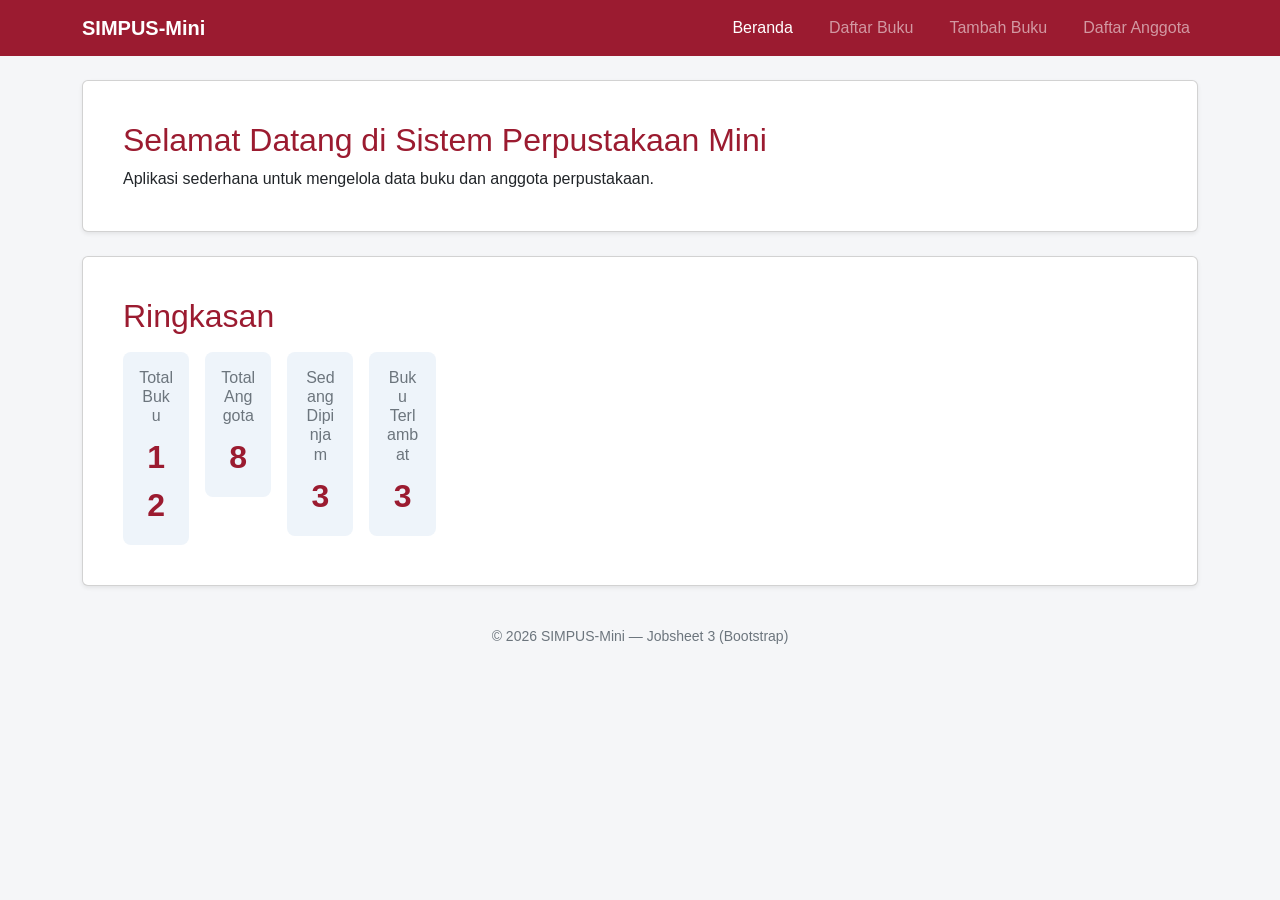
<file: Jobsheet1/index.html>
<!DOCTYPE html>
<html lang="id">
<head>
    <meta charset="UTF-8">
    <meta name="viewport" content="width=device-width, initial-scale=1">
    <title>SIMPUS-Mini | Beranda</title>
    <link href="https://cdn.jsdelivr.net/npm/bootstrap@5.3.3/dist/css/bootstrap.min.css" rel="stylesheet">
    <link rel="stylesheet" href="assets/css/style.css">
</head>
<body>
    <header class="navbar navbar-expand-lg navbar-dark" style="background-color:#9B1B30;">
        <div class="container">
            <a class="navbar-brand fw-semibold" href="index.html">SIMPUS-Mini</a>
            <button class="navbar-toggler" type="button" data-bs-toggle="collapse" data-bs-target="#navMenu" aria-controls="navMenu" aria-expanded="false" aria-label="Toggle navigation">
                <span class="navbar-toggler-icon"></span>
            </button>
            <nav class="collapse navbar-collapse" id="navMenu">
                <ul class="navbar-nav ms-auto">
                    <li class="nav-item"><a class="nav-link active" href="index.html">Beranda</a></li>
                    <li class="nav-item"><a class="nav-link" href="buku/list.html">Daftar Buku</a></li>
                    <li class="nav-item"><a class="nav-link" href="buku/tambah.html">Tambah Buku</a></li>
                    <li class="nav-item"><a class="nav-link" href="anggota/list.html">Daftar Anggota</a></li>
                </ul>
            </nav>
        </div>
    </header>

    <main class="container my-4">
        <section class="card shadow-sm mb-4">
            <div class="card-body">
                <h2 class="card-title" style="color:#9B1B30;">Selamat Datang di Sistem Perpustakaan Mini</h2>
                <p class="card-text mb-0">Aplikasi sederhana untuk mengelola data buku dan anggota perpustakaan.</p>
            </div>
        </section>

        <section class="card shadow-sm mb-4">
            <div class="card-body">
                <h2 class="card-title mb-3" style="color:#9B1B30;">Ringkasan</h2>
                <div class="row g-3 text-center">
                     <div class="col-12 col-md-6 col-lg-3">
                        <div class="p-3 rounded-3" style="background-color:#eef4fa;">
                            <h3 class="h6 text-secondary">Total Buku</h3>
                            <p class="fs-2 fw-bold mb-0" style="color:#9B1B30;">12</p>
                        </div>
                    </div>
                    <div class="col-12 col-md-6 col-lg-3">
                        <div class="p-3 rounded-3" style="background-color:#eef4fa;">
                            <h3 class="h6 text-secondary">Total Anggota</h3>
                            <p class="fs-2 fw-bold mb-0" style="color:#9B1B30;">8</p>
                        </div>
                    </div>
                    <div class="col-12 col-md-6 col-lg-3">
                        <div class="p-3 rounded-3" style="background-color:#eef4fa;">
                            <h3 class="h6 text-secondary">Sedang Dipinjam</h3>
                            <p class="fs-2 fw-bold mb-0" style="color:#9B1B30;">3</p>
                        </div>
                    </div>
                    <div class="col-12 col-md-6 col-lg-3">
                        <div class="p-3 rounded-3" style="background-color:#eef4fa;">
                            <h3 class="h6 text-secondary">Buku Terlambat</h3>
                            <p class="fs-2 fw-bold mb-0" style="color:#9B1B30;">3</p>
                        </div>
                    </div>
                </div>
            </div>
        </section>
    </main>

    <footer class="text-center text-secondary py-3 small">
        <p class="mb-0">&copy; 2026 SIMPUS-Mini &mdash; Jobsheet 3 (Bootstrap)</p>
    </footer>

    <script src="https://cdn.jsdelivr.net/npm/bootstrap@5.3.3/dist/js/bootstrap.bundle.min.js"></script>
</body>
</html>
</file>
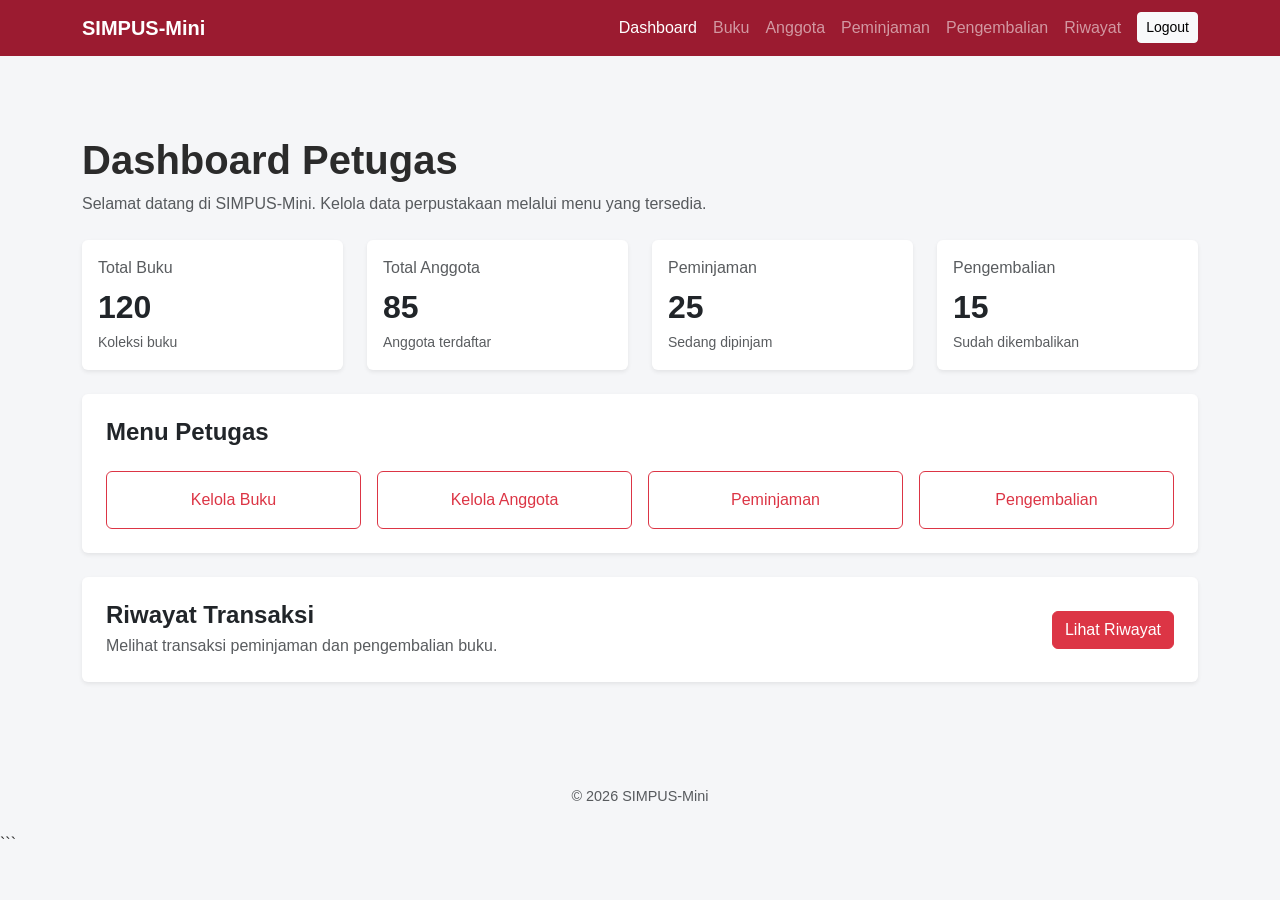
<file: Jobsheet1/dashboard.html>
<!DOCTYPE html>
<html lang="id">
<head>
    <meta charset="UTF-8">
    <meta name="viewport" content="width=device-width, initial-scale=1">

    <title>SIMPUS-Mini | Dashboard Petugas</title>

    <!-- Bootstrap 5.3.3 -->
    <link href="https://cdn.jsdelivr.net/npm/bootstrap@5.3.3/dist/css/bootstrap.min.css" rel="stylesheet">

    <!-- CSS Custom -->
    <link rel="stylesheet" href="assets/css/style.css">
</head>

<body>

    <!-- Navbar -->
    <nav class="navbar navbar-expand-lg navbar-dark"
         style="background-color: #9B1B30;">

        <div class="container">

            <a class="navbar-brand fw-bold" href="dashboard.html">
                SIMPUS-Mini
            </a>

            <button class="navbar-toggler"
                    type="button"
                    data-bs-toggle="collapse"
                    data-bs-target="#navbarNav">

                <span class="navbar-toggler-icon"></span>

            </button>

            <div class="collapse navbar-collapse" id="navbarNav">

                <ul class="navbar-nav ms-auto">

                    <li class="nav-item">
                        <a class="nav-link active"
                           href="dashboard.html">
                            Dashboard
                        </a>
                    </li>

                    <li class="nav-item">
                        <a class="nav-link"
                           href="buku/list.html">
                            Buku
                        </a>
                    </li>

                    <li class="nav-item">
                        <a class="nav-link"
                           href="anggota/list.html">
                            Anggota
                        </a>
                    </li>

                    <li class="nav-item">
                        <a class="nav-link"
                           href="peminjaman.html">
                            Peminjaman
                        </a>
                    </li>

                    <li class="nav-item">
                        <a class="nav-link"
                           href="pengembalian.html">
                            Pengembalian
                        </a>
                    </li>

                    <li class="nav-item">
                        <a class="nav-link"
                           href="riwayat.html">
                            Riwayat
                        </a>
                    </li>

                    <li class="nav-item ms-lg-2">
                        <a class="btn btn-light btn-sm mt-1"
                           href="login.html">
                            Logout
                        </a>
                    </li>

                </ul>

            </div>

        </div>

    </nav>


    <!-- Konten Dashboard -->
    <main class="container py-5">

        <!-- Judul -->
        <div class="mb-4">

            <h1 class="fw-bold">
                Dashboard Petugas
            </h1>

            <p class="text-muted">
                Selamat datang di SIMPUS-Mini.
                Kelola data perpustakaan melalui menu yang tersedia.
            </p>

        </div>


        <!-- Statistik -->
        <div class="row g-4 mb-4">

            <!-- Buku -->
            <div class="col-md-6 col-lg-3">

                <div class="card border-0 shadow-sm h-100">

                    <div class="card-body">

                        <p class="text-muted mb-2">
                            Total Buku
                        </p>

                        <h2 class="fw-bold mb-1">
                            120
                        </h2>

                        <small class="text-muted">
                            Koleksi buku
                        </small>

                    </div>

                </div>

            </div>


            <!-- Anggota -->
            <div class="col-md-6 col-lg-3">

                <div class="card border-0 shadow-sm h-100">

                    <div class="card-body">

                        <p class="text-muted mb-2">
                            Total Anggota
                        </p>

                        <h2 class="fw-bold mb-1">
                            85
                        </h2>

                        <small class="text-muted">
                            Anggota terdaftar
                        </small>

                    </div>

                </div>

            </div>


            <!-- Peminjaman -->
            <div class="col-md-6 col-lg-3">

                <div class="card border-0 shadow-sm h-100">

                    <div class="card-body">

                        <p class="text-muted mb-2">
                            Peminjaman
                        </p>

                        <h2 class="fw-bold mb-1">
                            25
                        </h2>

                        <small class="text-muted">
                            Sedang dipinjam
                        </small>

                    </div>

                </div>

            </div>


            <!-- Pengembalian -->
            <div class="col-md-6 col-lg-3">

                <div class="card border-0 shadow-sm h-100">

                    <div class="card-body">

                        <p class="text-muted mb-2">
                            Pengembalian
                        </p>

                        <h2 class="fw-bold mb-1">
                            15
                        </h2>

                        <small class="text-muted">
                            Sudah dikembalikan
                        </small>

                    </div>

                </div>

            </div>

        </div>


        <!-- Menu Petugas -->
        <div class="card border-0 shadow-sm">

            <div class="card-body p-4">

                <h4 class="fw-bold mb-4">
                    Menu Petugas
                </h4>

                <div class="row g-3">

                    <!-- Buku -->
                    <div class="col-md-6 col-lg-3">

                        <a href="buku/list.html"
                           class="btn btn-outline-danger w-100 py-3">

                            Kelola Buku

                        </a>

                    </div>


                    <!-- Anggota -->
                    <div class="col-md-6 col-lg-3">

                        <a href="anggota/list.html"
                           class="btn btn-outline-danger w-100 py-3">

                            Kelola Anggota

                        </a>

                    </div>


                    <!-- Peminjaman -->
                    <div class="col-md-6 col-lg-3">

                        <a href="peminjaman.html"
                           class="btn btn-outline-danger w-100 py-3">

                            Peminjaman

                        </a>

                    </div>


                    <!-- Pengembalian -->
                    <div class="col-md-6 col-lg-3">

                        <a href="pengembalian.html"
                           class="btn btn-outline-danger w-100 py-3">

                            Pengembalian

                        </a>

                    </div>

                </div>

            </div>

        </div>


        <!-- Riwayat -->
        <div class="card border-0 shadow-sm mt-4">

            <div class="card-body p-4">

                <div class="d-flex justify-content-between
                            align-items-center">

                    <div>

                        <h4 class="fw-bold mb-1">
                            Riwayat Transaksi
                        </h4>

                        <p class="text-muted mb-0">
                            Melihat transaksi peminjaman dan
                            pengembalian buku.
                        </p>

                    </div>

                    <a href="riwayat.html"
                       class="btn btn-danger">

                        Lihat Riwayat

                    </a>

                </div>

            </div>

        </div>

    </main>


    <!-- Footer -->
    <footer class="text-center py-4">

        <p class="text-muted mb-0">
            &copy; 2026 SIMPUS-Mini
        </p>

    </footer>


    <!-- Bootstrap JavaScript -->
    <script src="https://cdn.jsdelivr.net/npm/bootstrap@5.3.3/dist/js/bootstrap.bundle.min.js">
    </script>

</body>
</html>
```
</file>
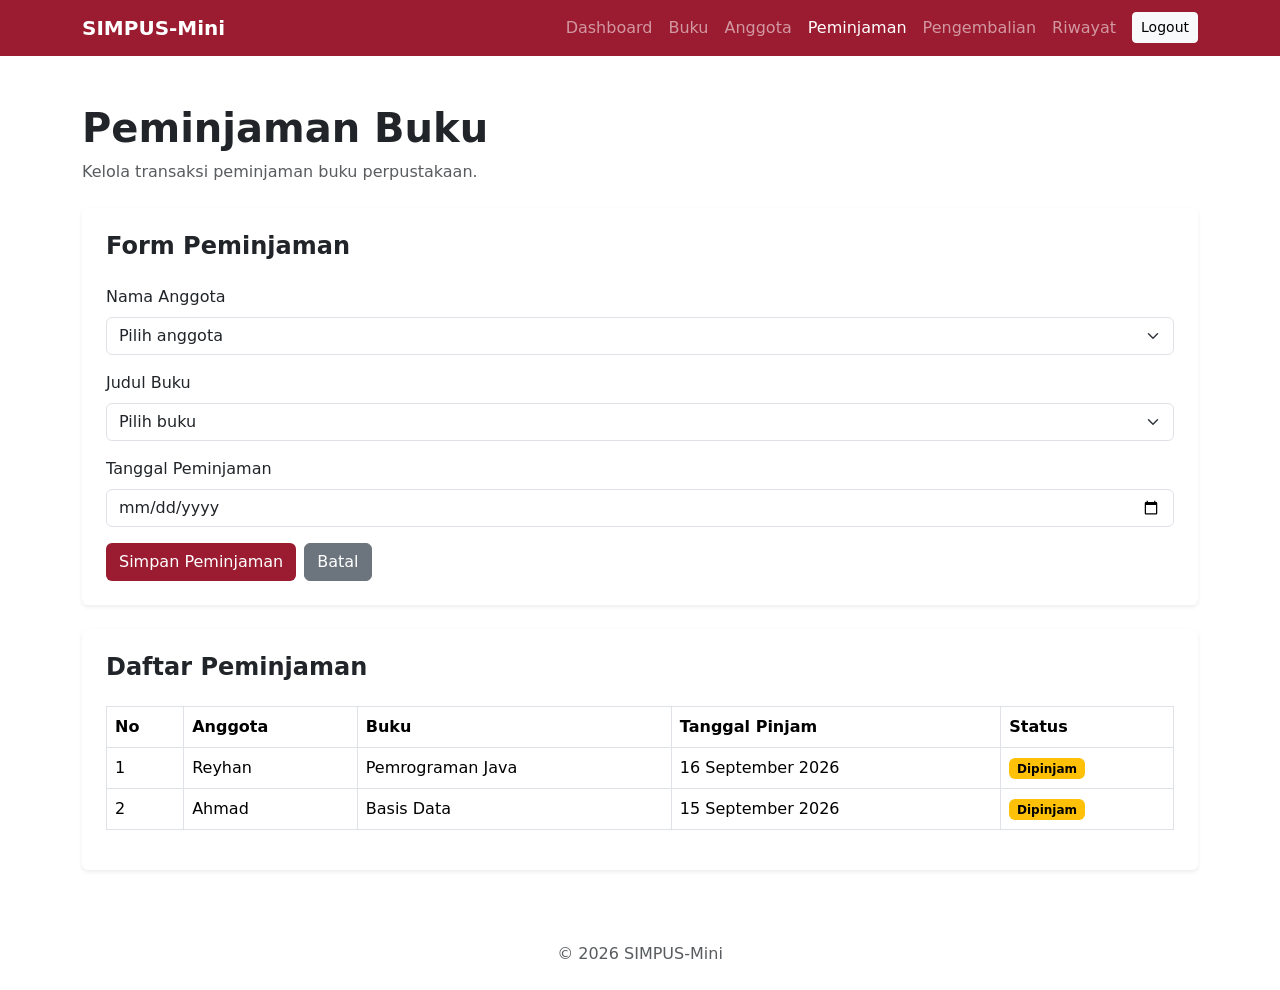
<file: Jobsheet1/Peminjaman.html>
<!DOCTYPE html>
<html lang="id">

<head>

    <meta charset="UTF-8">

    <meta name="viewport"
        content="width=device-width, initial-scale=1.0">

    <title>SIMPUS-Mini | Peminjaman</title>

    <!-- Bootstrap 5.3.3 -->
    <link
        href="https://cdn.jsdelivr.net/npm/bootstrap@5.3.3/dist/css/bootstrap.min.css"
        rel="stylesheet">

</head>

<body>

    <!-- Navbar -->
    <nav class="navbar navbar-expand-lg navbar-dark"
        style="background-color: #9B1B30;">

        <div class="container">

            <a class="navbar-brand fw-bold"
                href="dashboard.html">

                SIMPUS-Mini

            </a>

            <button class="navbar-toggler"
                type="button"
                data-bs-toggle="collapse"
                data-bs-target="#navbarNav">

                <span class="navbar-toggler-icon"></span>

            </button>

            <div class="collapse navbar-collapse"
                id="navbarNav">

                <ul class="navbar-nav ms-auto">

                    <li class="nav-item">

                        <a class="nav-link"
                            href="dashboard.html">

                            Dashboard

                        </a>

                    </li>

                    <li class="nav-item">

                        <a class="nav-link"
                            href="buku/list.html">

                            Buku

                        </a>

                    </li>

                    <li class="nav-item">

                        <a class="nav-link"
                            href="anggota/list.html">

                            Anggota

                        </a>

                    </li>

                    <li class="nav-item">

                        <a class="nav-link active"
                            href="peminjaman.html">

                            Peminjaman

                        </a>

                    </li>

                    <li class="nav-item">

                        <a class="nav-link"
                            href="pengembalian.html">

                            Pengembalian

                        </a>

                    </li>

                    <li class="nav-item">

                        <a class="nav-link"
                            href="riwayat.html">

                            Riwayat

                        </a>

                    </li>

                    <li class="nav-item ms-lg-2">

                        <a class="btn btn-light btn-sm mt-1"
                            href="login.html">

                            Logout

                        </a>

                    </li>

                </ul>

            </div>

        </div>

    </nav>


    <!-- Konten -->
    <main class="container py-5">

        <!-- Judul -->
        <div class="mb-4">

            <h1 class="fw-bold">
                Peminjaman Buku
            </h1>

            <p class="text-muted">
                Kelola transaksi peminjaman buku perpustakaan.
            </p>

        </div>


        <!-- Form Peminjaman -->
        <div class="card shadow-sm border-0 mb-4">

            <div class="card-body p-4">

                <h4 class="fw-bold mb-4">
                    Form Peminjaman
                </h4>


                <form>

                    <!-- Anggota -->
                    <div class="mb-3">

                        <label for="anggota"
                            class="form-label">

                            Nama Anggota

                        </label>

                        <select id="anggota"
                            class="form-select"
                            required>

                            <option value="">
                                Pilih anggota
                            </option>

                            <option value="1">
                                Reyhan
                            </option>

                            <option value="2">
                                Ahmad
                            </option>

                            <option value="3">
                                Budi
                            </option>

                        </select>

                    </div>


                    <!-- Buku -->
                    <div class="mb-3">

                        <label for="buku"
                            class="form-label">

                            Judul Buku

                        </label>

                        <select id="buku"
                            class="form-select"
                            required>

                            <option value="">
                                Pilih buku
                            </option>

                            <option value="1">
                                Pemrograman Java
                            </option>

                            <option value="2">
                                Basis Data
                            </option>

                            <option value="3">
                                Pemrograman Web
                            </option>

                        </select>

                    </div>


                    <!-- Tanggal Pinjam -->
                    <div class="mb-3">

                        <label for="tanggal"
                            class="form-label">

                            Tanggal Peminjaman

                        </label>

                        <input type="date"
                            id="tanggal"
                            class="form-control"
                            required>

                    </div>


                    <!-- Tombol -->
                    <div class="d-flex gap-2">

                        <button type="submit"
                            class="btn text-white"
                            style="background-color: #9B1B30;">

                            Simpan Peminjaman

                        </button>

                        <a href="dashboard.html"
                            class="btn btn-secondary">

                            Batal

                        </a>

                    </div>

                </form>

            </div>

        </div>


        <!-- Daftar Peminjaman -->
        <div class="card shadow-sm border-0">

            <div class="card-body p-4">

                <h4 class="fw-bold mb-4">
                    Daftar Peminjaman
                </h4>


                <div class="table-responsive">

                    <table class="table table-bordered
                        table-hover align-middle">

                        <thead
                            style="background-color: #9B1B30;
                            color: white;">

                            <tr>

                                <th>
                                    No
                                </th>

                                <th>
                                    Anggota
                                </th>

                                <th>
                                    Buku
                                </th>

                                <th>
                                    Tanggal Pinjam
                                </th>

                                <th>
                                    Status
                                </th>

                            </tr>

                        </thead>

                        <tbody>

                            <tr>

                                <td>
                                    1
                                </td>

                                <td>
                                    Reyhan
                                </td>

                                <td>
                                    Pemrograman Java
                                </td>

                                <td>
                                    16 September 2026
                                </td>

                                <td>

                                    <span class="badge text-bg-warning">
                                        Dipinjam
                                    </span>

                                </td>

                            </tr>


                            <tr>

                                <td>
                                    2
                                </td>

                                <td>
                                    Ahmad
                                </td>

                                <td>
                                    Basis Data
                                </td>

                                <td>
                                    15 September 2026
                                </td>

                                <td>

                                    <span class="badge text-bg-warning">
                                        Dipinjam
                                    </span>

                                </td>

                            </tr>

                        </tbody>

                    </table>

                </div>

            </div>

        </div>

    </main>


    <!-- Footer -->
    <footer class="text-center py-4">

        <p class="text-muted mb-0">

            &copy; 2026 SIMPUS-Mini

        </p>

    </footer>


    <!-- Bootstrap JavaScript -->
    <script
        src="https://cdn.jsdelivr.net/npm/bootstrap@5.3.3/dist/js/bootstrap.bundle.min.js">
    </script>

</body>

</html>
</file>
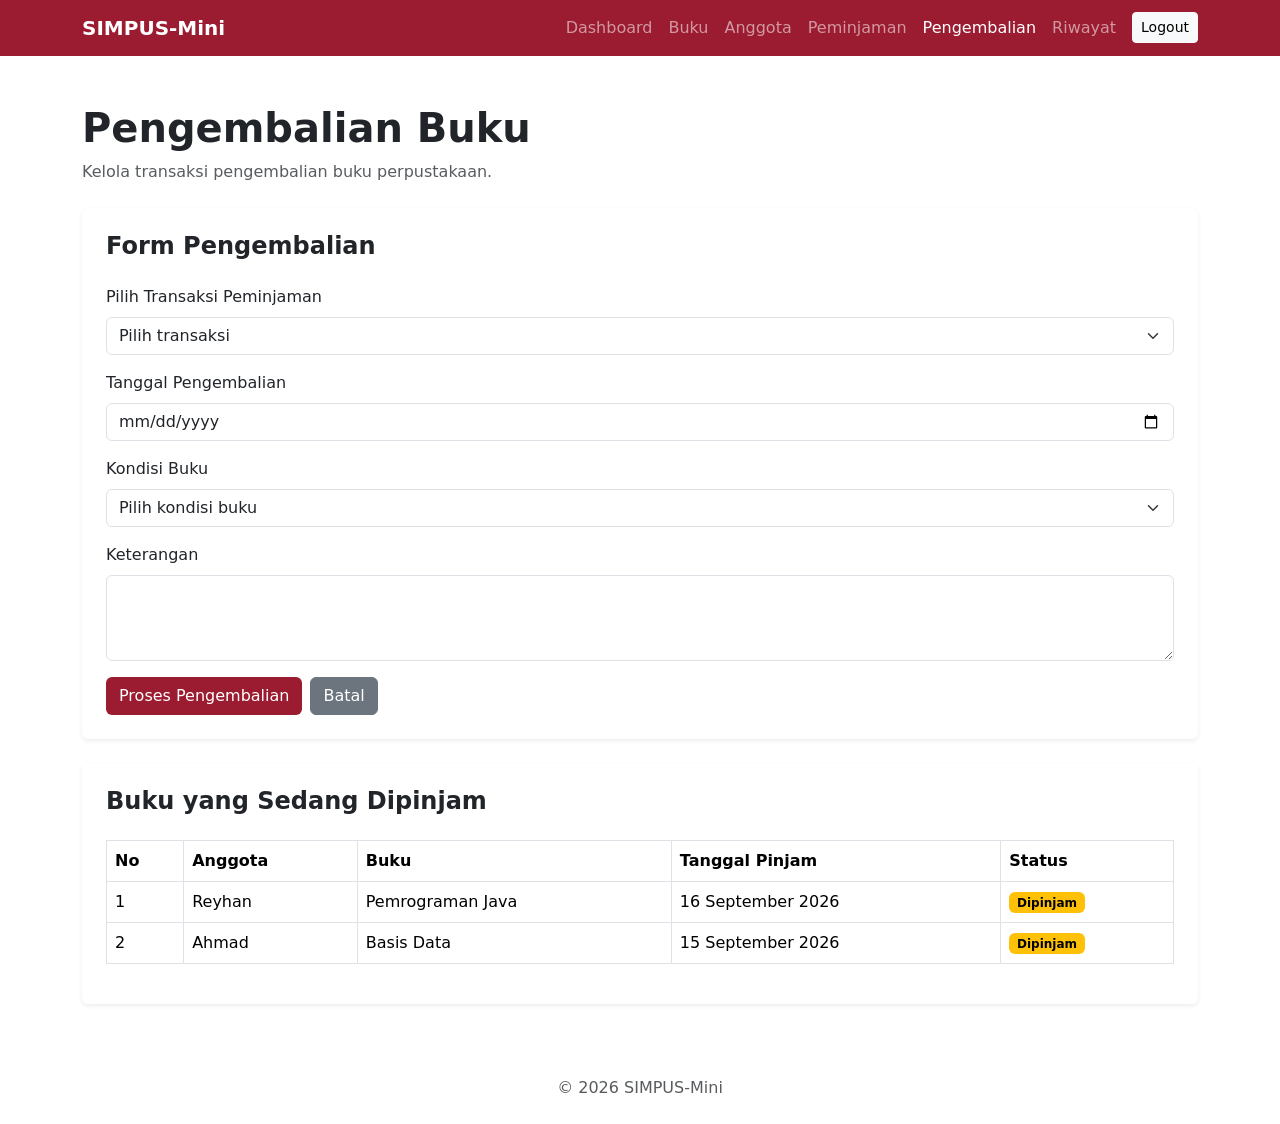
<file: Jobsheet1/Pengembalian.html>
<!DOCTYPE html>
<html lang="id">

<head>

    <meta charset="UTF-8">

    <meta name="viewport"
        content="width=device-width, initial-scale=1.0">

    <title>SIMPUS-Mini | Pengembalian</title>

    <!-- Bootstrap 5.3.3 -->
    <link
        href="https://cdn.jsdelivr.net/npm/bootstrap@5.3.3/dist/css/bootstrap.min.css"
        rel="stylesheet">

</head>

<body>

    <!-- Navbar -->
    <nav class="navbar navbar-expand-lg navbar-dark"
        style="background-color: #9B1B30;">

        <div class="container">

            <a class="navbar-brand fw-bold"
                href="dashboard.html">

                SIMPUS-Mini

            </a>

            <button class="navbar-toggler"
                type="button"
                data-bs-toggle="collapse"
                data-bs-target="#navbarNav">

                <span class="navbar-toggler-icon"></span>

            </button>

            <div class="collapse navbar-collapse"
                id="navbarNav">

                <ul class="navbar-nav ms-auto">

                    <li class="nav-item">

                        <a class="nav-link"
                            href="dashboard.html">

                            Dashboard

                        </a>

                    </li>

                    <li class="nav-item">

                        <a class="nav-link"
                            href="buku/list.html">

                            Buku

                        </a>

                    </li>

                    <li class="nav-item">

                        <a class="nav-link"
                            href="anggota/list.html">

                            Anggota

                        </a>

                    </li>

                    <li class="nav-item">

                        <a class="nav-link"
                            href="peminjaman.html">

                            Peminjaman

                        </a>

                    </li>

                    <li class="nav-item">

                        <a class="nav-link active"
                            href="pengembalian.html">

                            Pengembalian

                        </a>

                    </li>

                    <li class="nav-item">

                        <a class="nav-link"
                            href="riwayat.html">

                            Riwayat

                        </a>

                    </li>

                    <li class="nav-item ms-lg-2">

                        <a class="btn btn-light btn-sm mt-1"
                            href="login.html">

                            Logout

                        </a>

                    </li>

                </ul>

            </div>

        </div>

    </nav>


    <!-- Konten -->
    <main class="container py-5">

        <!-- Judul -->
        <div class="mb-4">

            <h1 class="fw-bold">
                Pengembalian Buku
            </h1>

            <p class="text-muted">
                Kelola transaksi pengembalian buku perpustakaan.
            </p>

        </div>


        <!-- Form Pengembalian -->
        <div class="card shadow-sm border-0 mb-4">

            <div class="card-body p-4">

                <h4 class="fw-bold mb-4">
                    Form Pengembalian
                </h4>


                <form>

                    <!-- Pilih Peminjaman -->
                    <div class="mb-3">

                        <label for="peminjaman"
                            class="form-label">

                            Pilih Transaksi Peminjaman

                        </label>

                        <select id="peminjaman"
                            class="form-select"
                            required>

                            <option value="">
                                Pilih transaksi
                            </option>

                            <option value="1">
                                Reyhan - Pemrograman Java
                            </option>

                            <option value="2">
                                Ahmad - Basis Data
                            </option>

                        </select>

                    </div>


                    <!-- Tanggal Pengembalian -->
                    <div class="mb-3">

                        <label for="tanggal"
                            class="form-label">

                            Tanggal Pengembalian

                        </label>

                        <input type="date"
                            id="tanggal"
                            class="form-control"
                            required>

                    </div>


                    <!-- Kondisi Buku -->
                    <div class="mb-3">

                        <label for="kondisi"
                            class="form-label">

                            Kondisi Buku

                        </label>

                        <select id="kondisi"
                            class="form-select"
                            required>

                            <option value="">
                                Pilih kondisi buku
                            </option>

                            <option value="baik">
                                Baik
                            </option>

                            <option value="rusak">
                                Rusak
                            </option>

                            <option value="hilang">
                                Hilang
                            </option>

                        </select>

                    </div>


                    <!-- Keterangan -->
                    <div class="mb-3">

                        <label for="keterangan"
                            class="form-label">

                            Keterangan

                        </label>

                        <textarea id="keterangan"
                            class="form-control"
                            rows="3"
                            placeholder="Masukkan keterangan jika diperlukan">
                        </textarea>

                    </div>


                    <!-- Tombol -->
                    <div class="d-flex gap-2">

                        <button type="submit"
                            class="btn text-white"
                            style="background-color: #9B1B30;">

                            Proses Pengembalian

                        </button>

                        <a href="dashboard.html"
                            class="btn btn-secondary">

                            Batal

                        </a>

                    </div>

                </form>

            </div>

        </div>


        <!-- Daftar Buku yang Sedang Dipinjam -->
        <div class="card shadow-sm border-0">

            <div class="card-body p-4">

                <h4 class="fw-bold mb-4">
                    Buku yang Sedang Dipinjam
                </h4>


                <div class="table-responsive">

                    <table class="table table-bordered
                        table-hover align-middle">

                        <thead
                            style="background-color: #9B1B30;
                            color: white;">

                            <tr>

                                <th>
                                    No
                                </th>

                                <th>
                                    Anggota
                                </th>

                                <th>
                                    Buku
                                </th>

                                <th>
                                    Tanggal Pinjam
                                </th>

                                <th>
                                    Status
                                </th>

                            </tr>

                        </thead>


                        <tbody>

                            <tr>

                                <td>
                                    1
                                </td>

                                <td>
                                    Reyhan
                                </td>

                                <td>
                                    Pemrograman Java
                                </td>

                                <td>
                                    16 September 2026
                                </td>

                                <td>

                                    <span class="badge text-bg-warning">
                                        Dipinjam
                                    </span>

                                </td>

                            </tr>


                            <tr>

                                <td>
                                    2
                                </td>

                                <td>
                                    Ahmad
                                </td>

                                <td>
                                    Basis Data
                                </td>

                                <td>
                                    15 September 2026
                                </td>

                                <td>

                                    <span class="badge text-bg-warning">
                                        Dipinjam
                                    </span>

                                </td>

                            </tr>

                        </tbody>

                    </table>

                </div>

            </div>

        </div>

    </main>


    <!-- Footer -->
    <footer class="text-center py-4">

        <p class="text-muted mb-0">

            &copy; 2026 SIMPUS-Mini

        </p>

    </footer>


    <!-- Bootstrap JavaScript -->
    <script
        src="https://cdn.jsdelivr.net/npm/bootstrap@5.3.3/dist/js/bootstrap.bundle.min.js">
    </script>

</body>

</html>
</file>
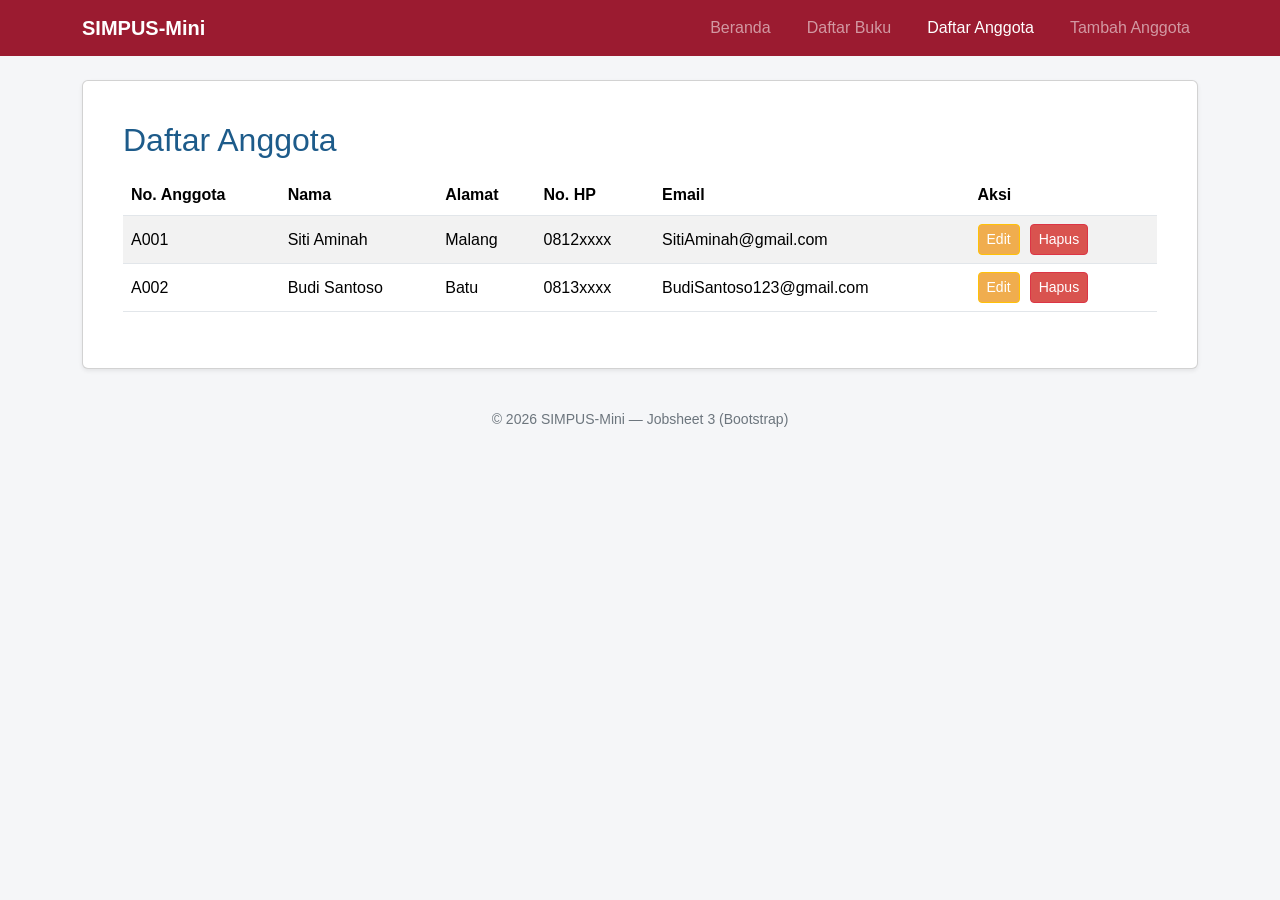
<file: Jobsheet1/anggota/list.html>
<!DOCTYPE html>
<html lang="id">
<head>
    <meta charset="UTF-8">
    <meta name="viewport" content="width=device-width, initial-scale=1">
    <title>SIMPUS-Mini | Daftar Anggota</title>
    <link href="https://cdn.jsdelivr.net/npm/bootstrap@5.3.3/dist/css/bootstrap.min.css" rel="stylesheet">
    <link rel="stylesheet" href="../assets/css/style.css">
</head>
<body>
    <header class="navbar navbar-expand-lg navbar-dark" style="background-color:#9B1B30;">
        <div class="container">
            <a class="navbar-brand fw-semibold" href="../index.html">SIMPUS-Mini</a>
            <button class="navbar-toggler" type="button" data-bs-toggle="collapse" data-bs-target="#navMenu" aria-controls="navMenu" aria-expanded="false" aria-label="Toggle navigation">
                <span class="navbar-toggler-icon"></span>
            </button>
            <nav class="collapse navbar-collapse" id="navMenu">
                <ul class="navbar-nav ms-auto">
                    <li class="nav-item"><a class="nav-link" href="../index.html">Beranda</a></li>
                    <li class="nav-item"><a class="nav-link" href="../buku/list.html">Daftar Buku</a></li>
                    <li class="nav-item"><a class="nav-link active" href="list.html">Daftar Anggota</a></li>
                    <li class="nav-item"><a class="nav-link" href="tambah.html">Tambah Anggota</a></li>
                </ul>
            </nav>
        </div>
    </header>

    <main class="container my-4">
        <section class="card shadow-sm mb-4">
            <div class="card-body">
                <h2 class="card-title mb-3" style="color:#1d5b8a;">Daftar Anggota</h2>
                <div class="table-responsive">
                    <table class="table table-striped table-hover align-middle">
                        <thead style="background-color:#1d5b8a;">
                            <tr class="text-white">
                                <th>No. Anggota</th>
                                <th>Nama</th>
                                <th>Alamat</th>
                                <th>No. HP</th>
                                <th>Email</th>
                                <th>Aksi</th>
                            </tr>
                        </thead>
                        <tbody>
                            <tr>
                                <td>A001</td>
                                <td>Siti Aminah</td>
                                <td>Malang</td>
                                <td>0812xxxx</td>
                                <td>SitiAminah@gmail.com</td>
                                <td>
                                    <button type="button" class="btn btn-warning btn-sm text-white">Edit</button>
                                    <button type="button" class="btn btn-danger btn-sm">Hapus</button>
                                </td>
                            </tr>
                            <tr>
                                <td>A002</td>
                                <td>Budi Santoso</td>
                                <td>Batu</td>
                                <td>0813xxxx</td>
                                <td>BudiSantoso123@gmail.com</td>
                                <td>
                                    <button type="button" class="btn btn-warning btn-sm text-white">Edit</button>
                                    <button type="button" class="btn btn-danger btn-sm">Hapus</button>
                                </td>
                            </tr>
                        </tbody>
                    </table>
                </div>
            </div>
        </section>
    </main>

    <footer class="text-center text-secondary py-3 small">
        <p class="mb-0">&copy; 2026 SIMPUS-Mini &mdash; Jobsheet 3 (Bootstrap)</p>
    </footer>

    <script src="https://cdn.jsdelivr.net/npm/bootstrap@5.3.3/dist/js/bootstrap.bundle.min.js"></script>
</body>
</html>
</file>
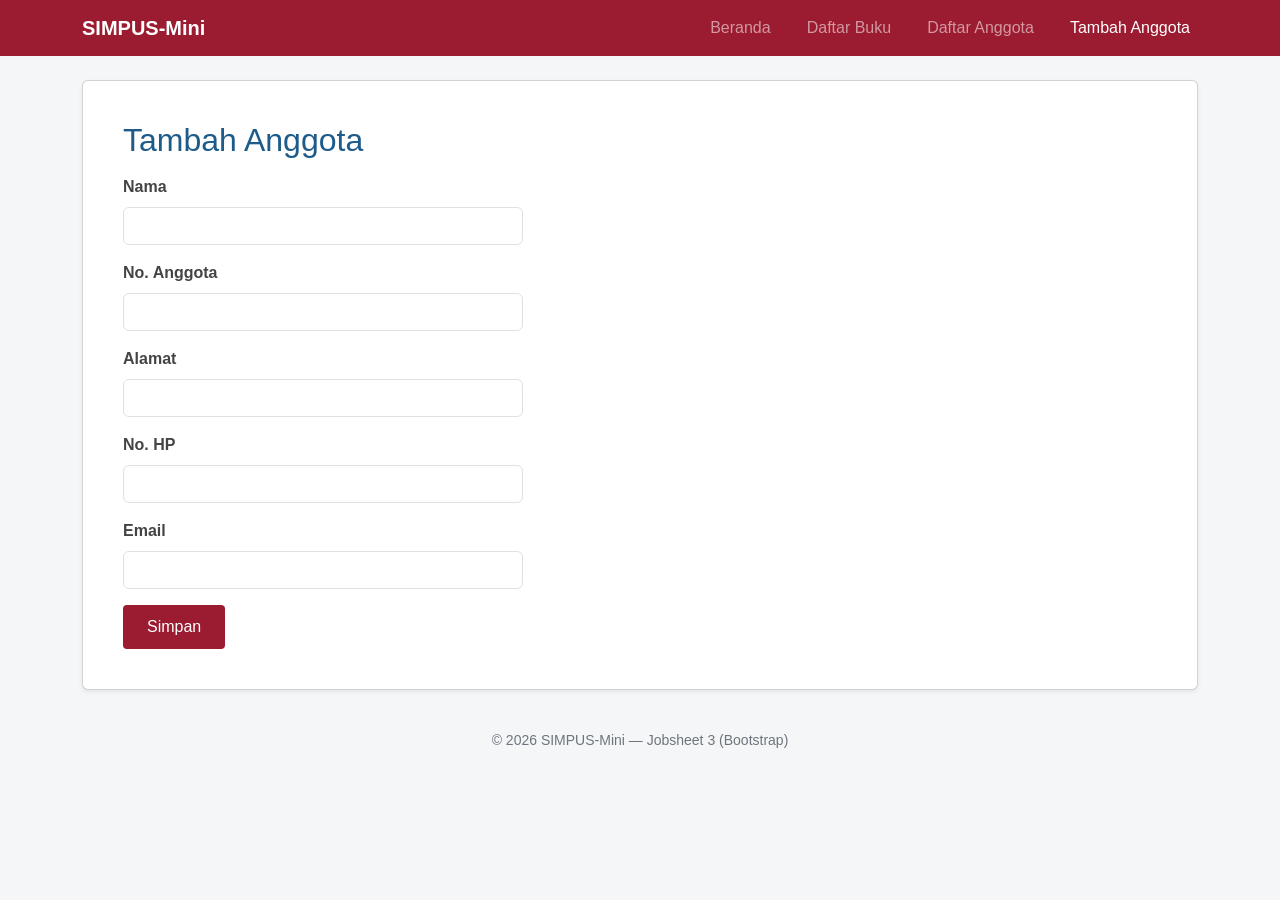
<file: Jobsheet1/anggota/tambah.html>
<!DOCTYPE html>
<html lang="id">
<head>
    <meta charset="UTF-8">
    <meta name="viewport" content="width=device-width, initial-scale=1">
    <title>SIMPUS-Mini | Tambah Anggota</title>
    <link href="https://cdn.jsdelivr.net/npm/bootstrap@5.3.3/dist/css/bootstrap.min.css" rel="stylesheet">
    <link rel="stylesheet" href="../assets/css/style.css">
</head>
<body>
    <header class="navbar navbar-expand-lg navbar-dark" style="background-color:#9B1B30;">
        <div class="container">
            <a class="navbar-brand fw-semibold" href="../index.html">SIMPUS-Mini</a>
            <button class="navbar-toggler" type="button" data-bs-toggle="collapse" data-bs-target="#navMenu" aria-controls="navMenu" aria-expanded="false" aria-label="Toggle navigation">
                <span class="navbar-toggler-icon"></span>
            </button>
            <nav class="collapse navbar-collapse" id="navMenu">
                <ul class="navbar-nav ms-auto">
                    <li class="nav-item"><a class="nav-link" href="../index.html">Beranda</a></li>
                    <li class="nav-item"><a class="nav-link" href="../buku/list.html">Daftar Buku</a></li>
                    <li class="nav-item"><a class="nav-link" href="list.html">Daftar Anggota</a></li>
                    <li class="nav-item"><a class="nav-link active" href="tambah.html">Tambah Anggota</a></li>
                </ul>
            </nav>
        </div>
    </header>

    <main class="container my-4">
        <section class="card shadow-sm mb-4">
            <div class="card-body">
                <h2 class="card-title mb-3" style="color:#1d5b8a;">Tambah Anggota</h2>
                <form>
                    <div class="mb-3">
                        <label for="nama" class="form-label fw-semibold">Nama</label>
                        <input type="text" class="form-control" id="nama" name="nama" required>
                    </div>
                    <div class="mb-3">
                        <label for="no_anggota" class="form-label fw-semibold">No. Anggota</label>
                        <input type="text" class="form-control" id="no_anggota" name="no_anggota" required>
                    </div>
                    <div class="mb-3">
                        <label for="alamat" class="form-label fw-semibold">Alamat</label>
                        <input type="text" class="form-control" id="alamat" name="alamat">
                    </div>
                    <div class="mb-3">
                        <label for="no_hp" class="form-label fw-semibold">No. HP</label>
                        <input type="text" class="form-control" id="no_hp" name="no_hp">
                    </div>
                    <div class="mb-3">
                        <label for="Email" class="form-label fw-semibold"> Email</label>
                        <input type="text" class="form-control" id="Email" name="Email">
                    </div>
                    <button type="submit" class="btn" style="background-color:#9B1B30; color:#fff;">Simpan</button>
                </form>
            </div>
        </section>
    </main>

    <footer class="text-center text-secondary py-3 small">
        <p class="mb-0">&copy; 2026 SIMPUS-Mini &mdash; Jobsheet 3 (Bootstrap)</p>
    </footer>

    <script src="https://cdn.jsdelivr.net/npm/bootstrap@5.3.3/dist/js/bootstrap.bundle.min.js"></script>
</body>
</html>
</file>
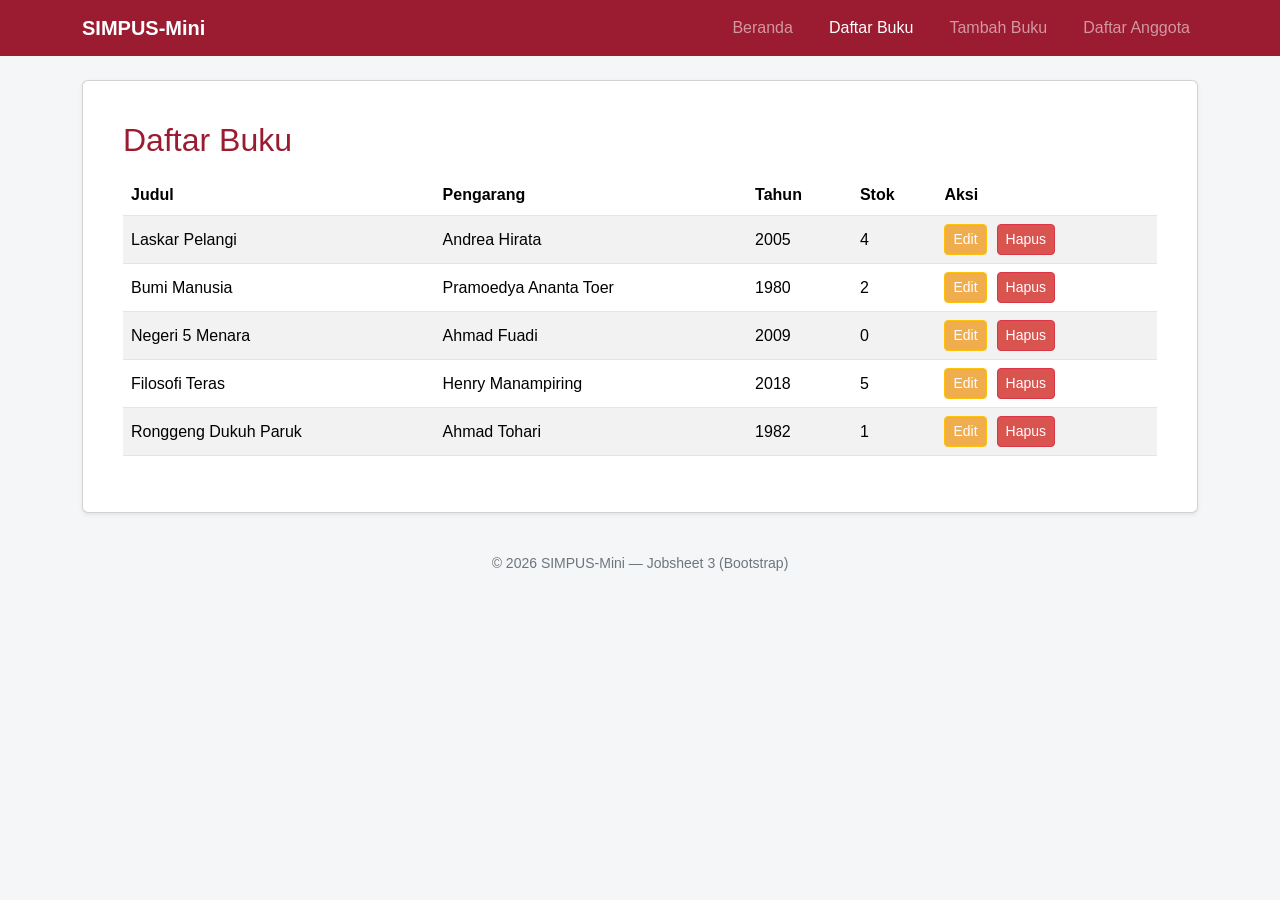
<file: Jobsheet1/buku/list.html>
<!DOCTYPE html>
<html lang="id">
<head>
    <meta charset="UTF-8">
    <meta name="viewport" content="width=device-width, initial-scale=1">
    <title>SIMPUS-Mini | Daftar Buku</title>
    <link href="https://cdn.jsdelivr.net/npm/bootstrap@5.3.3/dist/css/bootstrap.min.css" rel="stylesheet">
    <link rel="stylesheet" href="../assets/css/style.css">
</head>
<body>
    <header class="navbar navbar-expand-lg navbar-dark" style="background-color:#9B1B30;">
        <div class="container">
            <a class="navbar-brand fw-semibold" href="../index.html">SIMPUS-Mini</a>
            <button class="navbar-toggler" type="button" data-bs-toggle="collapse" data-bs-target="#navMenu" aria-controls="navMenu" aria-expanded="false" aria-label="Toggle navigation">
                <span class="navbar-toggler-icon"></span>
            </button>
            <nav class="collapse navbar-collapse" id="navMenu">
                <ul class="navbar-nav ms-auto">
                    <li class="nav-item"><a class="nav-link" href="../index.html">Beranda</a></li>
                    <li class="nav-item"><a class="nav-link active" href="list.html">Daftar Buku</a></li>
                    <li class="nav-item"><a class="nav-link" href="tambah.html">Tambah Buku</a></li>
                    <li class="nav-item"><a class="nav-link" href="../anggota/list.html">Daftar Anggota</a></li>
                </ul>
            </nav>
        </div>
    </header>

    <main class="container my-4">
        <section class="card shadow-sm mb-4">
            <div class="card-body">
                <h2 class="card-title mb-3" style="color:#9B1B30;">Daftar Buku</h2>
                <div class="table-responsive">
                    <table class="table table-striped table-hover align-middle">
                        <thead style="background-color:#9B1B30;">
                            <tr class="text-white">
                                <th>Judul</th>
                                <th>Pengarang</th>
                                <th>Tahun</th>
                                <th>Stok</th>
                                <th>Aksi</th>
                            </tr>
                        </thead>
                        <tbody>
                            <tr>
                                <td>Laskar Pelangi</td>
                                <td>Andrea Hirata</td>
                                <td>2005</td>
                                <td>4</td>
                                <td>
                                    <button type="button" class="btn btn-warning btn-sm text-white">Edit</button>
                                    <button type="button" class="btn btn-danger btn-sm">Hapus</button>
                                </td>
                            </tr>
                            <tr>
                                <td>Bumi Manusia</td>
                                <td>Pramoedya Ananta Toer</td>
                                <td>1980</td>
                                <td>2</td>
                                <td>
                                    <button type="button" class="btn btn-warning btn-sm text-white">Edit</button>
                                    <button type="button" class="btn btn-danger btn-sm">Hapus</button>
                                </td>
                            </tr>
                            <tr>
                                <td>Negeri 5 Menara</td>
                                <td>Ahmad Fuadi</td>
                                <td>2009</td>
                                <td>0</td>
                                <td>
                                    <button type="button" class="btn btn-warning btn-sm text-white">Edit</button>
                                    <button type="button" class="btn btn-danger btn-sm">Hapus</button>
                                </td>
                            </tr>
                            <tr>
                                <td>Filosofi Teras</td>
                                <td>Henry Manampiring</td>
                                <td>2018</td>
                                <td>5</td>
                                <td>
                                    <button type="button" class="btn btn-warning btn-sm text-white">Edit</button>
                                    <button type="button" class="btn btn-danger btn-sm">Hapus</button>
                                </td>
                            </tr>
                            <tr>
                                <td>Ronggeng Dukuh Paruk</td>
                                <td>Ahmad Tohari</td>
                                <td>1982</td>
                                <td>1</td>
                                <td>
                                    <button type="button" class="btn btn-warning btn-sm text-white">Edit</button>
                                    <button type="button" class="btn btn-danger btn-sm">Hapus</button>
                                </td>
                            </tr>
                        </tbody>
                    </table>
                </div>
            </div>
        </section>
    </main>

    <footer class="text-center text-secondary py-3 small">
        <p class="mb-0">&copy; 2026 SIMPUS-Mini &mdash; Jobsheet 3 (Bootstrap)</p>
    </footer>

    <script src="https://cdn.jsdelivr.net/npm/bootstrap@5.3.3/dist/js/bootstrap.bundle.min.js"></script>
</body>
</html>
</file>
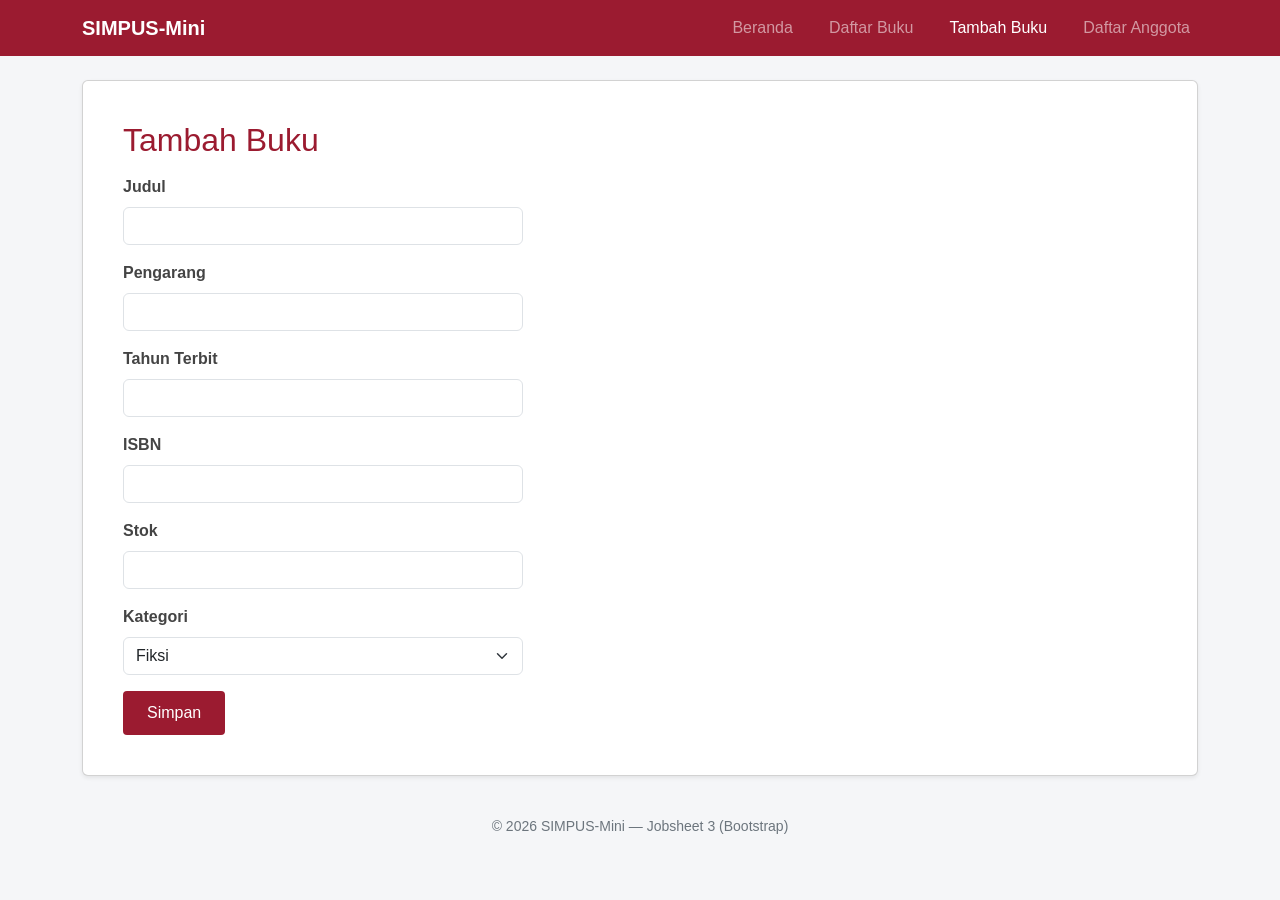
<file: Jobsheet1/buku/tambah.html>
<!DOCTYPE html>
<html lang="id">
<head>
    <meta charset="UTF-8">
    <meta name="viewport" content="width=device-width, initial-scale=1">
    <title>SIMPUS-Mini | Tambah Buku</title>
    <link href="https://cdn.jsdelivr.net/npm/bootstrap@5.3.3/dist/css/bootstrap.min.css" rel="stylesheet">
    <link rel="stylesheet" href="../assets/css/style.css">
</head>
<body>
    <header class="navbar navbar-expand-lg navbar-dark" style="background-color:#9B1B30;">
        <div class="container">
            <a class="navbar-brand fw-semibold" href="../index.html">SIMPUS-Mini</a>
            <button class="navbar-toggler" type="button" data-bs-toggle="collapse" data-bs-target="#navMenu" aria-controls="navMenu" aria-expanded="false" aria-label="Toggle navigation">
                <span class="navbar-toggler-icon"></span>
            </button>
            <nav class="collapse navbar-collapse" id="navMenu">
                <ul class="navbar-nav ms-auto">
                    <li class="nav-item"><a class="nav-link" href="../index.html">Beranda</a></li>
                    <li class="nav-item"><a class="nav-link" href="list.html">Daftar Buku</a></li>
                    <li class="nav-item"><a class="nav-link active" href="tambah.html">Tambah Buku</a></li>
                    <li class="nav-item"><a class="nav-link" href="../anggota/list.html">Daftar Anggota</a></li>
                </ul>
            </nav>
        </div>
    </header>

    <main class="container my-4">
        <section class="card shadow-sm mb-4">
            <div class="card-body">
                <h2 class="card-title mb-3" style="color:#9B1B30;">Tambah Buku</h2>
                <form>
                    <div class="mb-3">
                        <label for="judul" class="form-label fw-semibold">Judul</label>
                        <input type="text" class="form-control" id="judul" name="judul" required>
                    </div>
                    <div class="mb-3">
                        <label for="pengarang" class="form-label fw-semibold">Pengarang</label>
                        <input type="text" class="form-control" id="pengarang" name="pengarang" required>
                    </div>
                    <div class="mb-3">
                        <label for="tahun" class="form-label fw-semibold">Tahun Terbit</label>
                        <input type="number" class="form-control" id="tahun" name="tahun" min="1900" max="2026" required>
                    </div>
                    <div class="mb-3">
                        <label for="isbn" class="form-label fw-semibold">ISBN</label>
                        <input type="text" class="form-control" id="isbn" name="isbn">
                    </div>
                    <div class="mb-3">
                        <label for="stok" class="form-label fw-semibold">Stok</label>
                        <input type="number" class="form-control" id="stok" name="stok" min="0" required>
                    </div>
                    <div class="mb-3">
                        <label for="kategori" class="form-label fw-semibold">Kategori</label>
                        <select class="form-select" id="kategori" name="kategori">
                            <option value="fiksi">Fiksi</option>
                            <option value="non-fiksi">Non-Fiksi</option>
                            <option value="referensi">Referensi</option>
                        </select>
                    </div>
                    <button type="submit" class="btn" style="background-color:#9B1B30; color:#fff;">Simpan</button>
                </form>
            </div>
        </section>
    </main>

    <footer class="text-center text-secondary py-3 small">
        <p class="mb-0">&copy; 2026 SIMPUS-Mini &mdash; Jobsheet 3 (Bootstrap)</p>
    </footer>

    <script src="https://cdn.jsdelivr.net/npm/bootstrap@5.3.3/dist/js/bootstrap.bundle.min.js"></script>
</body>
</html>
</file>
<file: Jobsheet1/assets/css/style.css>
/* ===== Reset & Base ===== */
* {
    box-sizing: border-box;
    margin: 0;
    padding: 0;
}

body {
    font-family: "Segoe UI", Arial, sans-serif;
    color: #2b2b2b;
    background-color: #f5f6f8;
    line-height: 1.5;
}

a {
    color: #1d5b8a;
    text-decoration: none;
}

a:hover {
    text-decoration: underline;
}

/* ===== Header & Navbar (Flexbox) ===== */
header {
    background-color: #1d5b8a;
    color: #fff;
    padding: 1rem 1.5rem;
    display: flex;
    align-items: center;
    justify-content: space-between;
    flex-wrap: wrap;
}

header h1 {
    font-size: 1.4rem;
}

header nav ul {
    list-style: none;
    display: flex;
    gap: 1.25rem;
}

header nav a {
    color: #fff;
    font-weight: 500;
}

/* ===== Main Layout ===== */
main {
    max-width: 1000px;
    margin: 2rem auto;
    padding: 0 1.5rem;
}

section {
    background-color: #fff;
    border-radius: 8px;
    padding: 1.5rem;
    margin-bottom: 1.5rem;
    box-shadow: 0 1px 3px rgba(0, 0, 0, 0.08);
}

section h2 {
    margin-bottom: 1rem;
    color: #1d5b8a;
}

/* ===== Kartu Statistik (CSS Grid) ===== */
main section:nth-of-type(2) {
    display: grid;
    grid-template-columns: repeat(3, 1fr);
    gap: 1rem;
}

main section:nth-of-type(2) article {
    background-color: #eef4fa;
    border-radius: 8px;
    padding: 1.25rem;
    text-align: center;
}

main section:nth-of-type(2) article h3 {
    font-size: 0.95rem;
    color: #55677a;
    margin-bottom: 0.5rem;
}

main section:nth-of-type(2) article p {
    font-size: 1.8rem;
    font-weight: 700;
    color: #1d5b8a;
}

/* ===== Tabel ===== */
table {
    width: 100%;
    border-collapse: collapse;
}

th, td {
    text-align: left;
    padding: 0.65rem 0.75rem;
    border-bottom: 1px solid #e2e6ea;
}

thead {
    background-color: #1d5b8a;
    color: #fff;
}

tbody tr:nth-child(even) {
    background-color: #f7f9fb;
}

tbody tr:hover {
    background-color: #eef4fa;
}

td button {
    padding: 0.35rem 0.7rem;
    margin-right: 0.35rem;
    border: none;
    border-radius: 4px;
    cursor: pointer;
    font-size: 0.85rem;
}

td button:first-of-type {
    background-color: #f0ad4e;
    color: #fff;
}

td button:last-of-type {
    background-color: #d9534f;
    color: #fff;
}

/* ===== Form ===== */
form p {
    margin-bottom: 1rem;
}

form label {
    display: block;
    margin-bottom: 0.35rem;
    font-weight: 600;
    color: #444;
}

form input,
form select {
    width: 100%;
    max-width: 400px;
    padding: 0.55rem 0.7rem;
    border: 1px solid #cdd4da;
    border-radius: 4px;
    font-size: 1rem;
}

form button[type="submit"] {
    background-color: #1d5b8a;
    color: #fff;
    border: none;
    padding: 0.6rem 1.5rem;
    border-radius: 4px;
    font-size: 1rem;
    cursor: pointer;
}

form button[type="submit"]:hover {
    background-color: #164869;
}

/* ===== Footer ===== */
footer {
    text-align: center;
    padding: 1.25rem;
    color: #7a8794;
    font-size: 0.9rem;
}

/* ===== Tabel Responsif ===== */
.table-responsive {
    overflow-x: auto;
}

/* ===== Hamburger Menu (JS-driven) ===== */
.nav-toggle-label {
    display: none;
    font-size: 1.6rem;
    color: #fff;
    background: none;
    border: none;
    cursor: pointer;
}

/* ===== Flash Message ===== */
.flash {
    padding: 0.75rem 1rem;
    border-radius: 6px;
    margin-bottom: 1rem;
    font-weight: 500;
}

.flash-success {
    background-color: #d4edda;
    color: #155724;
}

.flash-error {
    background-color: #f8d7da;
    color: #721c24;
}

/* ===== Pesan Error Validasi ===== */
.error {
    display: block;
    color: #d9534f;
    font-size: 0.85rem;
    margin-top: 0.25rem;
}

/* ===== Kolom Pencarian ===== */
.search-box {
    margin-bottom: 1rem;
}

.search-box input {
    width: 100%;
    max-width: 320px;
    padding: 0.5rem 0.75rem;
    border: 1px solid #cdd4da;
    border-radius: 4px;
}

/* ===== Responsive Breakpoints ===== */

/* Tablet ke bawah */
@media (max-width: 768px) {
    main section:nth-of-type(2) {
        grid-template-columns: repeat(2, 1fr);
    }
}

/* Mobile */
@media (max-width: 480px) {
    header {
        position: relative;
    }

    .nav-toggle-label {
        display: block;
    }

    header nav {
        display: none;
        width: 100%;
        order: 3;
        margin-top: 1rem;
    }

    header nav.nav-open {
        display: block;
    }

    header nav ul {
        flex-direction: column;
        gap: 0.75rem;
    }

    main section:nth-of-type(2) {
        grid-template-columns: 1fr;
    }

    form input,
    form select {
        max-width: 100%;
    }
}
</file>
